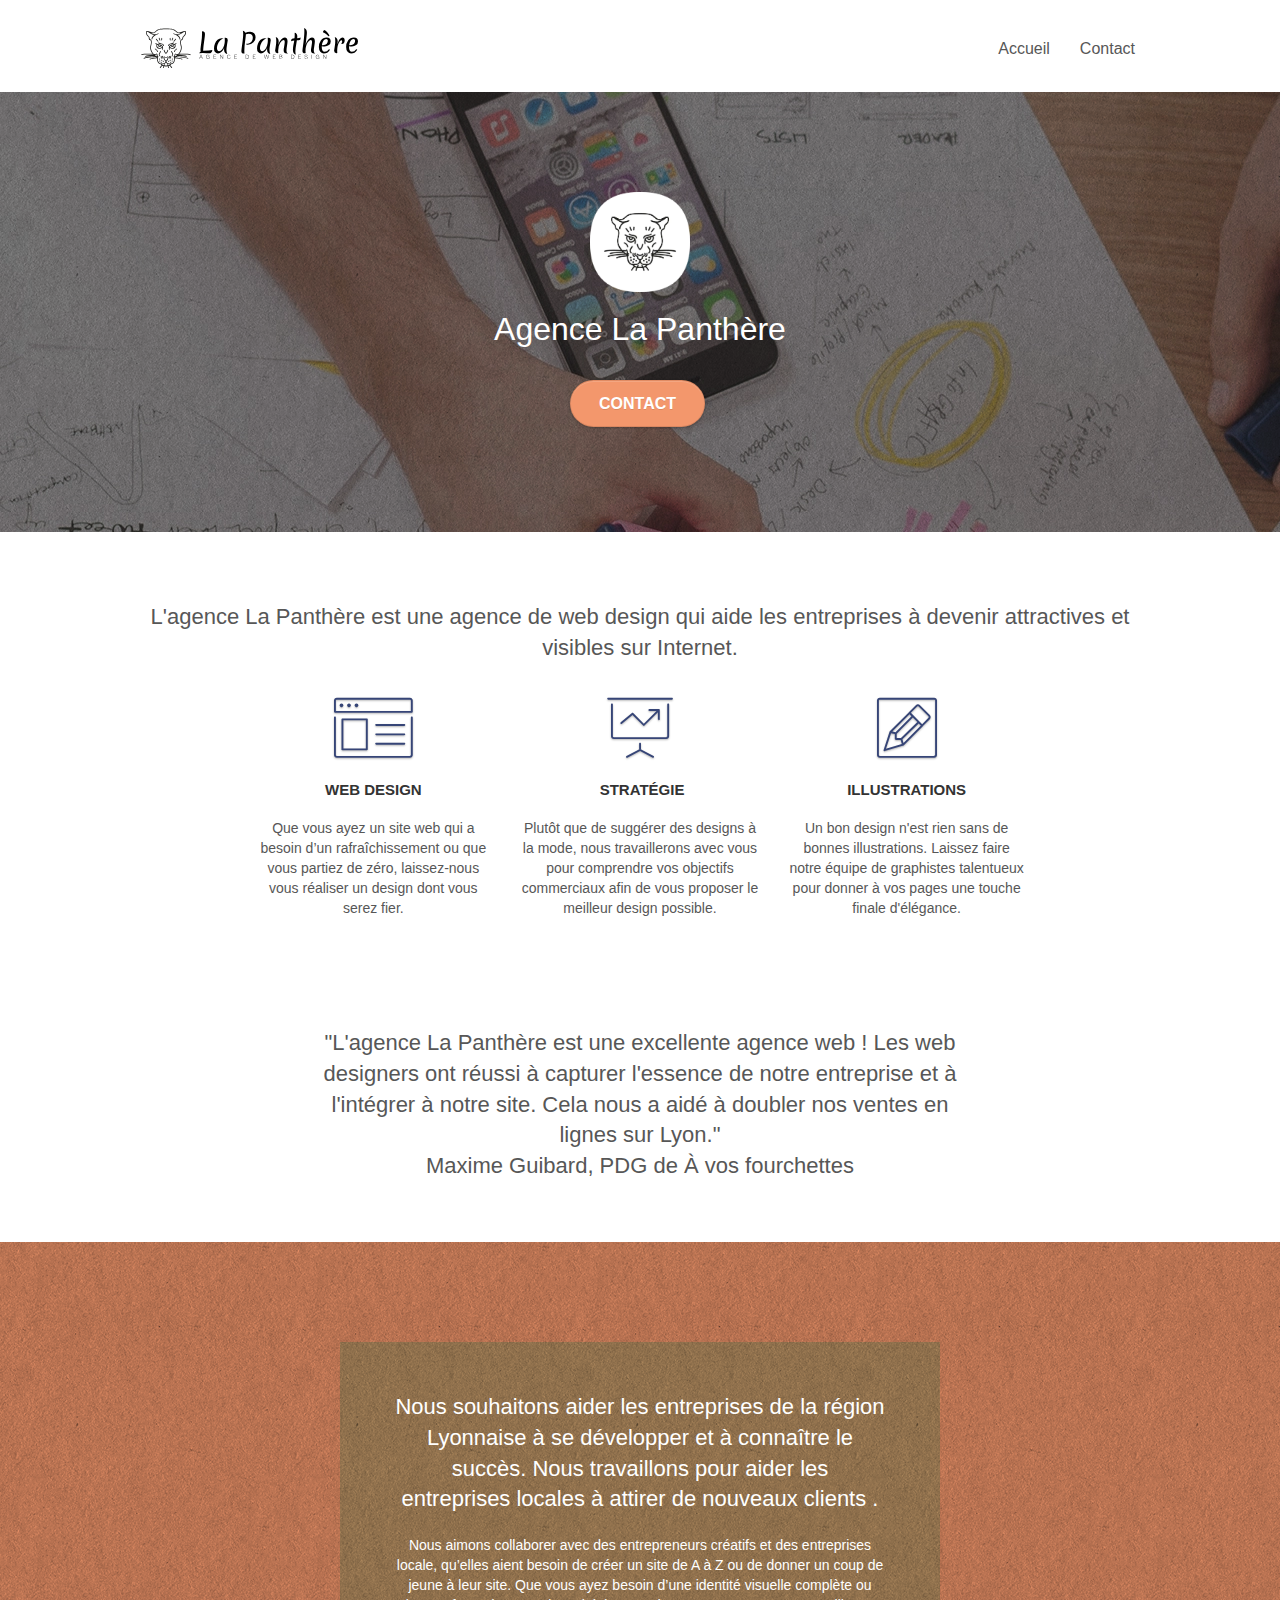
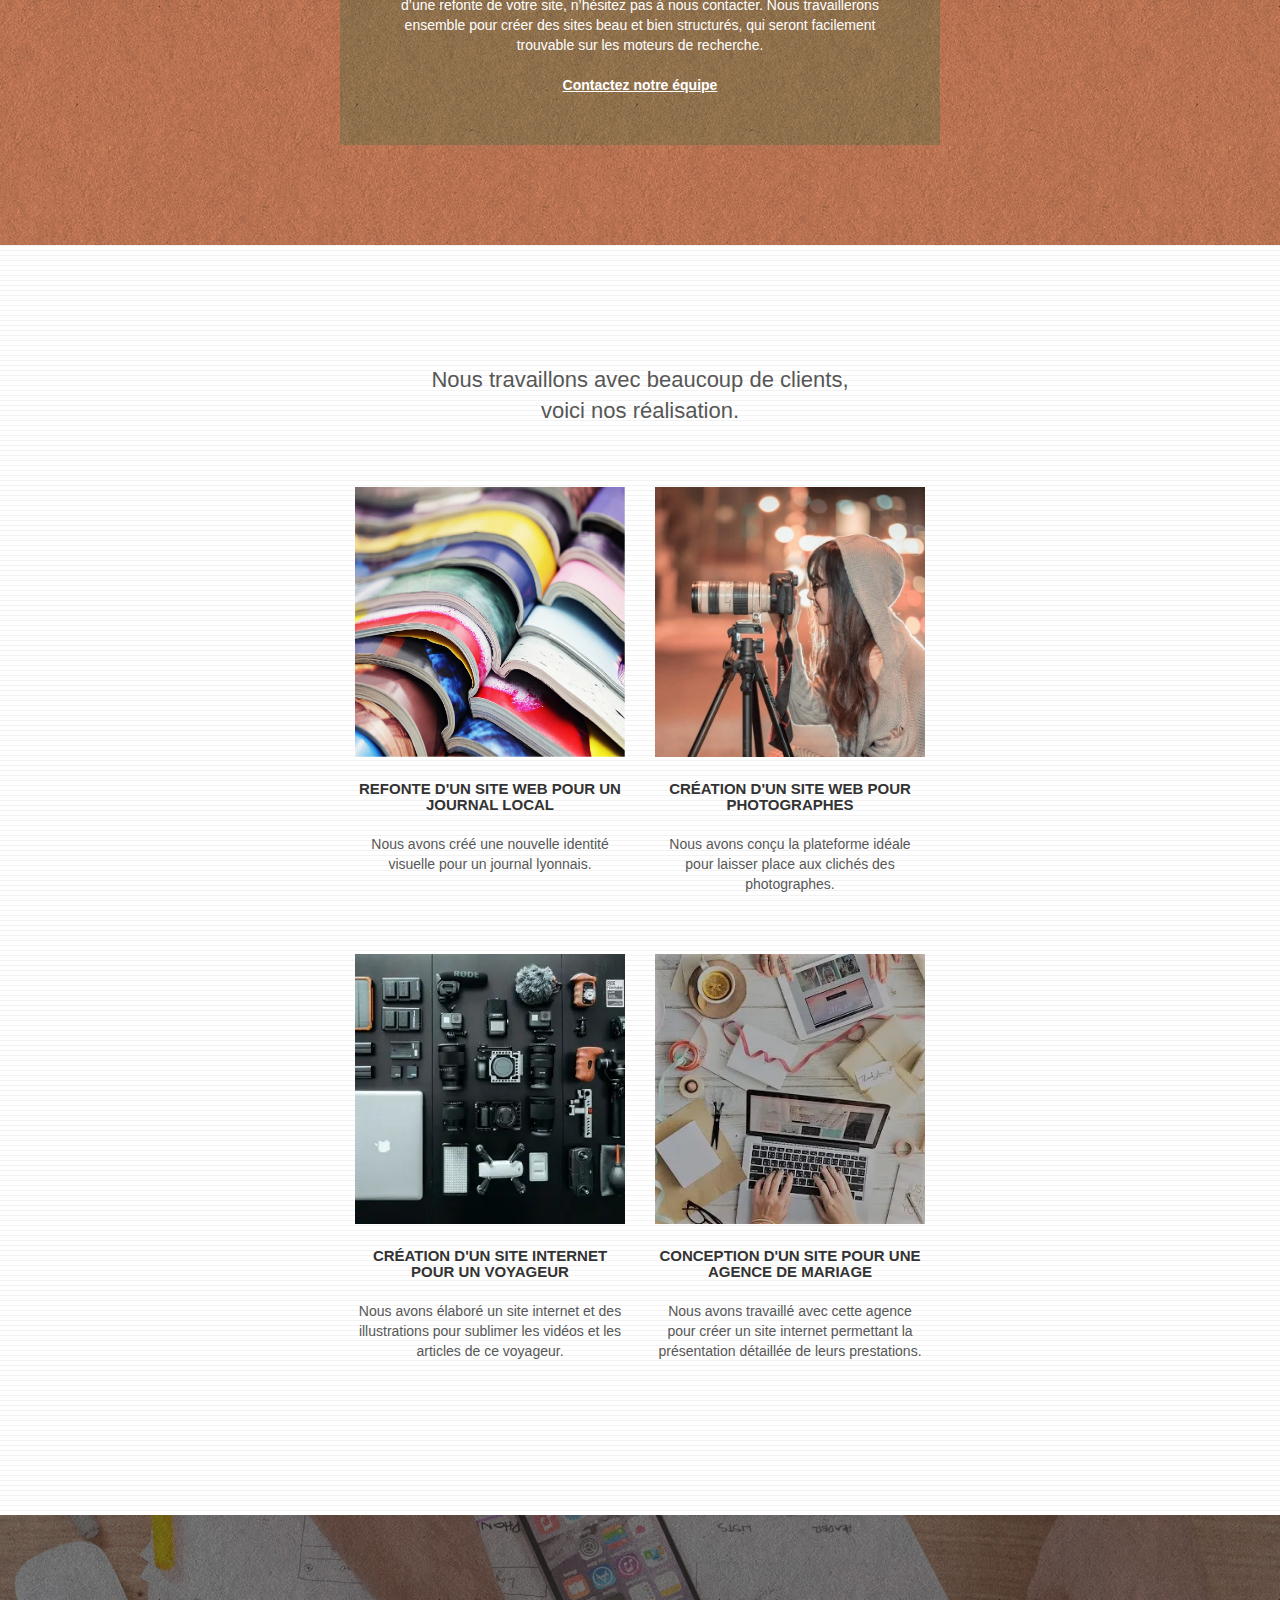
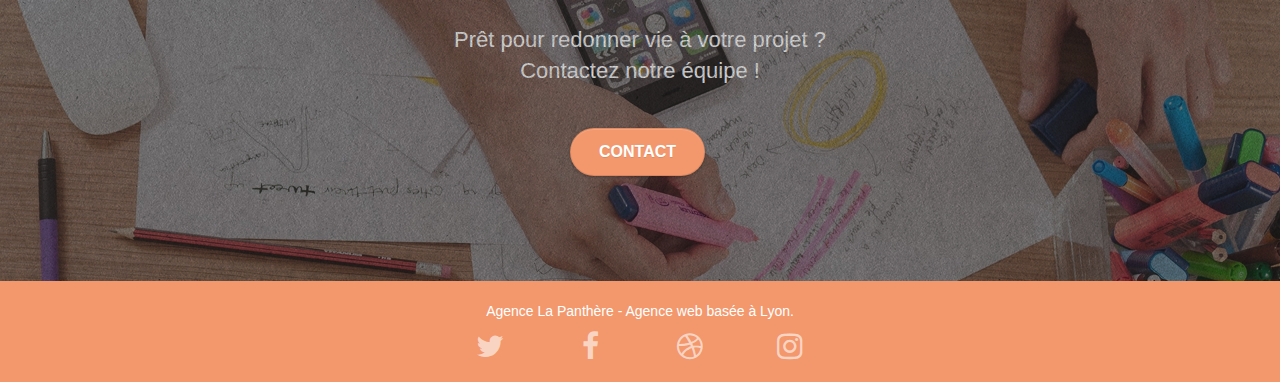
<file: index.html>
<!doctype html>
<html lang="fr">

<head>
	<meta charset="utf-8">
	<meta name="keywords" content="SEO,Google,Site web,Site internet,Agence design Lyon,Agence design">
	<meta name="description" content="Notre agence de web design à Lyon vous offre des services de qualité supérieure pour la création de sites web.
	 								Nous sommes spécialisés dans le référencement SEO et nous utilisons les dernières techniques 
	 								pour améliorer la visibilité de votre site internet sur Google.
									Contactez-nous dès maintenant pour découvrir comment nous pouvons vous aider
									 à augmenter votre conversion grâce à un design de qualité professionnelle.">
	<meta name="viewport" content="width=device-width, initial-scale=1.0, viewport-fit=cover">
	<link rel="shortcut icon" type="image/webp" href="favicon.webp">

	<link rel="stylesheet" type="text/css" href="./css/bootstrap.css">
	<link rel="stylesheet" type="text/css" href="style.min.css">
	<link rel="stylesheet" type="text/css" href="./css/font-awesome.min.css">
	<link rel="stylesheet" type="text/css" href="./css/et-line.min.css">


	<script src="./js/jquery-2.1.0.js"></script>
	<script src="./js/bootstrap.js"></script>
	<script src="./js/blocs.js"></script>
	<script src="./js/jquery.touchSwipe.js" defer></script>
	<script src="./js/gmaps.js"></script>

	<title>Agence Web La Panthère</title>


	<!-- Analytics -->

	<!-- Analytics END -->

</head>

<body>
	<!-- Principal conteneur -->
	<div class="page-container">

		<!-- bloc-0 -->
		<div class="bloc bgc-white l-bloc " id="bloc-0">
			<div class="container bloc-sm">

				<nav class="navbar row">
					<div class="navbar-header">
						<a class="navbar-brand" href="index.html"><img src="img/agence-la-panthere-monochrome.svg"
								alt="Logo de l'agence web La Panthère" height="40" /></a>
						<button id="nav-toggle" type="button" class="ui-navbar-toggle navbar-toggle"
							data-toggle="collapse" data-target=".navbar-1">
							<span class="sr-only">Toggle navigation</span><span class="icon-bar"></span><span
								class="icon-bar"></span><span class="icon-bar"></span>
						</button>
					</div>
					<div class="collapse navbar-collapse navbar-1 special-dropdown-nav">
						<ul class="site-navigation nav navbar-nav">
							<li>
								<a href="index.html">Accueil</a>
							</li>
							<li>
								<a href="Contact.html">Contact</a>
							</li>
						</ul>
					</div>
				</nav>
			</div>
		</div>
		<!-- bloc-0 END -->

		<!-- bloc-1-presentation -->
		<div class="bloc bgc-dark-slate-blue bg-banniere d-bloc bg-t-edge bloc-bg-texture texture-paper b-parallax"
			id="bloc-1-hero">
			<div class="container bloc-lg">
				<div class="row tight-width-whitespace">
					<div class="col-sm-12">
						<img src="img/logo.webp" class="center-block image-resize-mode" width="100"
							alt="Agence La Panthère, agence web lyon, création logo lyon" />
						<h1 class="text-center hero-bloc-text tc-white">
							Agence La Panthère
						</h1>
						<div class="text-center">
							<a href="Contact.html" class="btn btn-lg btn-clean btn-rd cta-hero btn-atomic-tangerine"
								id="cta-hero">Contact</a>
						</div>
					</div>
				</div>
			</div>
		</div>
		<!-- bloc-1-presentation END -->

		<!-- bloc-2-services -->
		<div class="bloc bgc-white l-bloc" id="bloc-2-services">
			<div class="container bloc-md">
				<div class="row">
					<div class="col-sm-12 text-center">
						<h2 class="old_pictures">L'agence La Panthère est une agence de web design qui aide les
							entreprises à devenir attractives et visibles sur Internet.</h2>
					</div>
				</div>
				<div class="row voffset-lg med-width-whitespace">
					<div class="col-sm-4">
						<div class="text-center">
							<span class="et-icon-browser sm-shadow icon-dark-slate-blue icons icon-lg"></span>
						</div>
						<h3 class="mg-md text-center">
							Web design
						</h3>
						<p class="text-center ">
							Que vous ayez un site web qui a besoin d&rsquo;un rafraîchissement ou que vous partiez de
							zéro, laissez-nous vous réaliser un design dont vous serez fier.
						</p>
					</div>
					<div class="col-sm-4">
						<div class="text-center">
							<span class="et-icon-presentation sm-shadow icon-dark-slate-blue icons icon-lg"></span>
						</div>
						<h3 class="mg-md text-center">
							&nbsp;Stratégie
						</h3>
						<p class="text-center ">
							Plutôt que de suggérer des designs à la mode, nous travaillerons avec vous pour comprendre
							vos objectifs commerciaux afin de vous proposer le meilleur design possible.<br>
						</p>
					</div>
					<div class="col-sm-4">
						<div class="text-center">
							<span class="et-icon-edit sm-shadow icon-dark-slate-blue icons icon-lg"></span>
						</div>
						<h3 class="mg-md text-center">
							Illustrations
						</h3>
						<p class="text-center ">
							Un bon design n'est rien sans de bonnes illustrations. Laissez faire notre équipe de
							graphistes talentueux pour donner à vos pages une touche finale d'élégance.
						</p>
					</div>
				</div>
				<div class="row voffset-lg voffset">
					<div class="col-xs-12 col-md-8 col-md-offset-2 text-center">
						<h2 class="old_pictures" id="citation">"L'agence La Panthère est une excellente agence web ! Les
							web designers ont réussi à capturer l'essence de notre entreprise et à l'intégrer à notre
							site. Cela nous a aidé à doubler nos ventes en lignes sur Lyon."<br><span>Maxime Guibard,
								PDG de À vos fourchettes</span></h2>

					</div>
				</div>
			</div>
		</div>
		<!-- bloc-2-services END -->

		<!-- bloc-3-what-i-do -->
		<div class="bloc tc-white bgc-atomic-tangerine bg-presentation d-bloc bloc-bg-texture texture-paper b-parallax"
			id="bloc-3-what-i-do">
			<div class="container bloc-lg">
				<div class="row tight-width-whitespace black-background">
					<div class="col-sm-12">
						<h2 class="mg-md text-center tc-white">
							Nous souhaitons aider les entreprises de la région Lyonnaise à se développer et à connaître
							le succès. Nous travaillons pour aider les entreprises locales à attirer de nouveaux clients
							.<br>
						</h2>
						<p class="text-center white">
							Nous aimons collaborer avec des entrepreneurs créatifs et des entreprises locale, qu’elles
							aient besoin de créer un site de A à Z ou de donner un coup de jeune à leur site. Que vous
							ayez besoin d’une identité visuelle complète ou d’une refonte de votre site, n’hésitez pas à
							nous contacter. Nous travaillerons ensemble pour créer des sites beau et bien structurés,
							qui seront facilement trouvable sur les moteurs de recherche. <br><br><a
								class="ltc-white bold-link" href="Contact.html">Contactez notre équipe</a><br>
						</p>
					</div>
				</div>
			</div>
		</div>
		<!-- bloc-3-what-i-do END -->

		<!-- bloc-4-portfolio -->
		<div class="bloc bgc-white bg-lines-h2-bg bg-repeat l-bloc" id="bloc-4-portfolio">
			<div class="container bloc-lg">
				<div class="row">
					<div class="col-sm-12 text-center">
						<h2 class="old_pictures">Nous travaillons avec beaucoup de clients,<br>voici nos réalisation.
						</h2>
					</div>
				</div>
				<div class="row tight-width-whitespace portfolio-row">
					<div class="col-sm-6">
						<a href="#" data-lightbox="img/1.webp" data-gallery-id="gallery-1"
							data-caption="Refonte d'un site web pour un journal local" data-frame="snapshot-lb"><img
								src="img/1.webp"
								alt="lyon web design logo agence web meilleure agence et refonte site web journal"
								class="img-responsive portfolio-thumb" /></a>
						<h3 class="mg-md text-center">
							Refonte d'un site web pour un journal local
						</h3>
						<p class="text-center">
							Nous avons créé une nouvelle identité visuelle pour un journal lyonnais.
						</p>
					</div>
					<div class="col-sm-6">
						<a href="#" data-lightbox="img/2.webp" data-gallery-id="gallery-1"
							data-caption="Création d'un site web pour photographes" data-frame="snapshot-lb"><img
								src="img/2.webp" class="img-responsive portfolio-thumb"
								alt="lyon web design logo agence web meilleure agence, Création d'un site web pour photographes" /></a>
						<h3 class="mg-md text-center">
							Création d'un site web pour photographes
						</h3>
						<p class="text-center">
							Nous avons conçu la plateforme idéale pour laisser place aux clichés des photographes.
						</p>
					</div>
				</div>
				<div class="row tight-width-whitespace portfolio-row">
					<div class="col-sm-6">
						<a href="#" data-lightbox="img/3.webp" data-gallery-id="gallery-1"
							data-caption="Création d'un site internet pour un voyageur" data-frame="snapshot-lb"><img
								src="img/3.webp" class="img-responsive portfolio-thumb"
								alt="lyon web design logo agence web meilleure agence, Création d'un site web pour voyageur" /></a>
						<h3 class="mg-md text-center">
							Création d'un site internet pour un voyageur
						</h3>
						<p class="text-center">
							Nous avons élaboré un site internet et des illustrations pour sublimer les vidéos et les
							articles de ce voyageur.
						</p>
					</div>
					<div class="col-sm-6">
						<a href="#" data-lightbox="img/4.webp" data-gallery-id="gallery-1"
							data-caption="Conception d'un site pour une agence de mariage" data-frame="snapshot-lb"><img
								src="img/4.webp" class="img-responsive portfolio-thumb"
								alt="lyon web design logo agence web meilleure agence, Création d'un site web pour agence de mariage" /></a>
						<h3 class="mg-md text-center">
							Conception d'un site pour une agence de mariage
						</h3>
						<p class="text-center">
							Nous avons travaillé avec cette agence pour créer un site internet permettant la
							présentation détaillée de leurs prestations.
						</p>
					</div>
				</div>
			</div>
		</div>
		<!-- bloc-4-portfolio END -->

		<!-- bloc-5-cta -->
		<div class="bloc bgc-dark-slate-blue bg-banniere d-bloc bloc-bg-texture texture-paper" id="bloc-5-cta">
			<div class="container bloc-lg">
				<div class="row">
					<h2 class="mg-md text-center tc-white">
						Prêt pour redonner vie à votre projet ?<br>Contactez notre équipe !
					</h2>
					<div class="col-sm-12 text-center">
						<a href="Contact.html"
							class="btn btn-atomic-tangerine btn-clean btn-rd btn-lg cta-hero">Contact</a>
					</div>
				</div>
			</div>
		</div>
		<!-- bloc-5-cta END -->

		<!-- Footer - bloc-8 -->
		<div class="bloc bgc-atomic-tangerine d-bloc" id="bloc-8">
			<div class="container bloc-sm">
				<div class="row">
					<div class="col-sm-12">
						<p class="text-center white">
							Agence La Panthère - Agence web basée à Lyon.<br>
						</p>
						<div class="row row-no-gutters social">
							<div class="col-sm-3">
								<div class="text-center">
									<a class="social" href="index.html"><span class="fa fa-twitter icon-md"></span></a>
								</div>
							</div>
							<div class="col-sm-3">
								<div class="text-center">
									<a class="social" href="index.html"><span class="fa fa-facebook icon-md"></span></a>
								</div>
							</div>
							<div class="col-sm-3">
								<div class="text-center">
									<a class="social" href="index.html"><span class="fa fa-dribbble icon-md"></span></a>
								</div>
							</div>
							<div class="col-sm-3">
								<div class="text-center">
									<a class="social" href="index.html"><span
											class="fa fa-instagram icon-md"></span></a>
								</div>
							</div>

						</div>
					</div>
				</div>
			</div>
			<!-- Footer - bloc-8 END -->
		</div>
		<!-- Principal conteneur END -->
	</div>

</body>

</html>
</file>
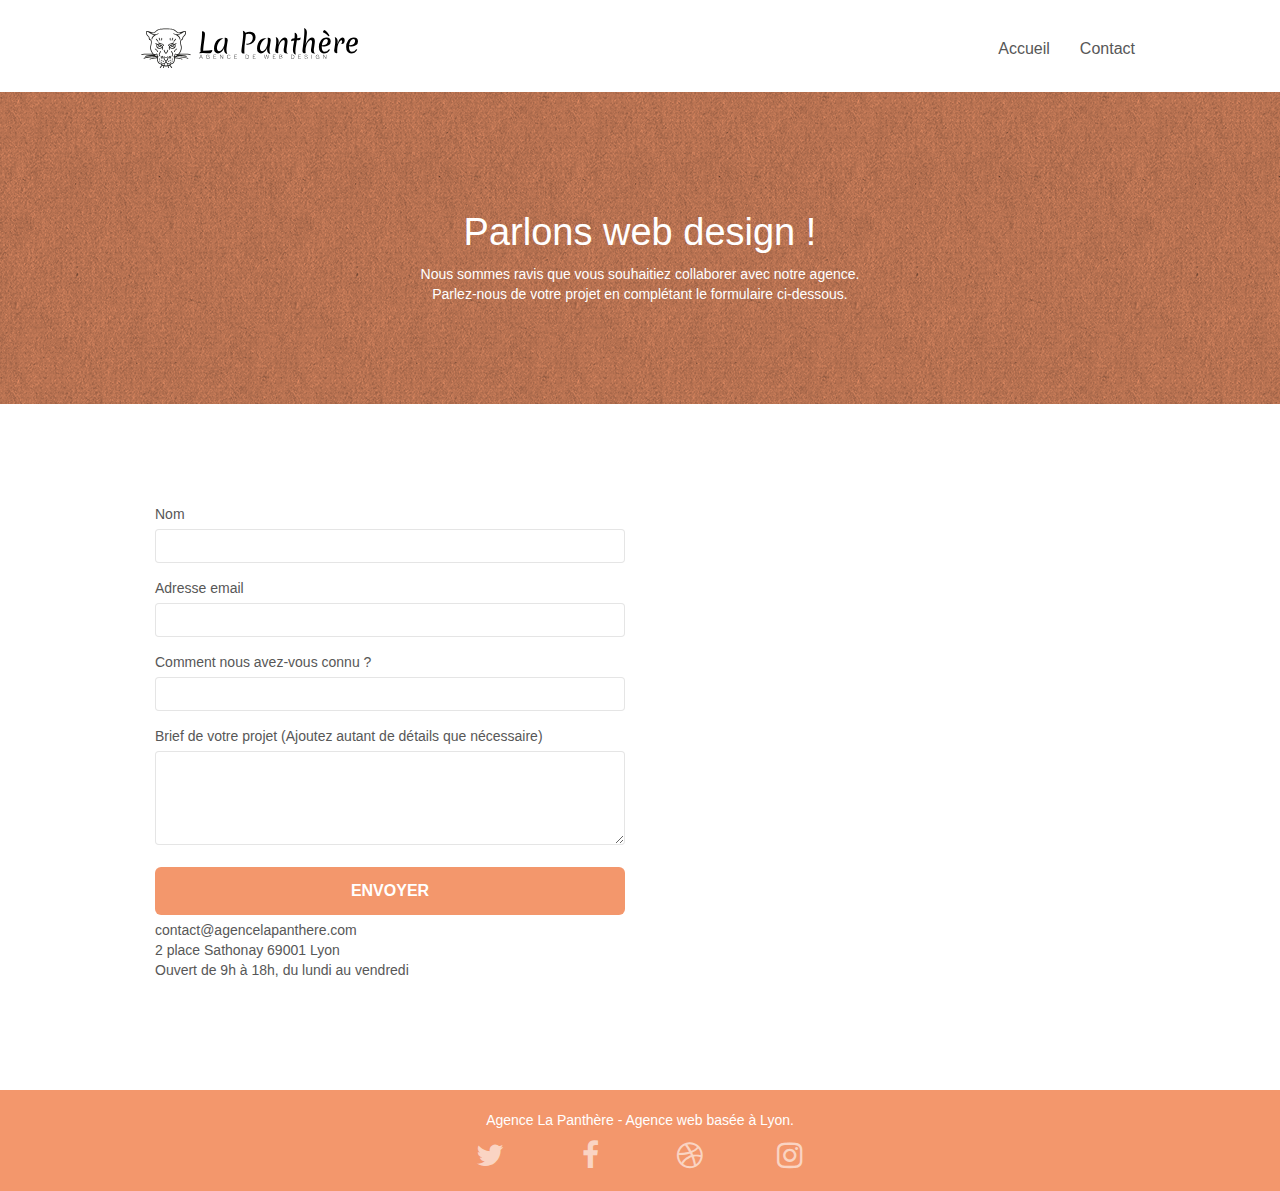
<file: Contact.html>
<!doctype html>
<html lang="fr">

<head>
    <meta charset="utf-8">
    <meta name="keywords" content="web design, Lyon, agence web, création site internet, visibilité, contact">
    <meta name="description" content="Contactez notre agence de web design basée à Lyon
    pour créer un site web unique et personnalisé pour votre entreprise.
    Améliorez votre visibilité sur le web et augmentez la conversion.
    Remplissez notre formulaire de contact dès maintenant">

    <meta name="viewport" content="width=device-width, initial-scale=1.0, viewport-fit=cover">
    <link rel="shortcut icon" type="image/png" href="favicon.webp">

    <link rel="stylesheet" type="text/css" href="./css/bootstrap.css">
    <link rel="stylesheet" type="text/css" href="style.min.css">
    <link rel="stylesheet" type="text/css" href="./css/font-awesome.min.css">
    <link rel="stylesheet" type="text/css" href="./css/et-line.min.css">


    <script src="./js/jquery-2.1.0.js"></script>
    <script src="./js/bootstrap.js"></script>
    <script src="./js/blocs.js"></script>
    <script src="./js/jqBootstrapValidation.js"></script>
    <script src="./js/formHandler.min.js"></script>
    <title>Contact Agence Web La Panthère</title>


    <!-- Analytics -->

    <!-- Analytics END -->

</head>

<body>
    <!-- Principal conteneur -->
    <div class="page-container">

        <!-- bloc-0 -->
        <div class="bloc bgc-white l-bloc " id="bloc-0">
            <div class="container bloc-sm">
                <nav class="navbar row">
                    <div class="navbar-header">
                        <a class="navbar-brand" href="index.html"><img src="img/agence-la-panthere-monochrome.svg"
                                alt="atlanta web design logo" height="40" /></a>
                        <button id="nav-toggle" type="button" class="ui-navbar-toggle navbar-toggle"
                            data-toggle="collapse" data-target=".navbar-1">
                            <span class="sr-only">Toggle navigation</span><span class="icon-bar"></span><span
                                class="icon-bar"></span><span class="icon-bar"></span>
                        </button>
                    </div>
                    <div class="collapse navbar-collapse navbar-1 special-dropdown-nav">
                        <ul class="site-navigation nav navbar-nav">
                            <li>
                                <a href="index.html">Accueil</a>
                            </li>
                            <li>
                            </li>
                            <li>
                                <a href="page2.html">Contact</a>
                            </li>
                        </ul>
                    </div>
                </nav>
            </div>
        </div>
        <!-- bloc-0 END -->

        <!-- bloc-6 -->
        <div class="bloc bg-dots-bg bg-repeat bgc-atomic-tangerine d-bloc bloc-bg-texture texture-paper" id="bloc-6">
            <div class="container bloc-lg">
                <div class="row">
                    <div class="col-sm-12">
                        <h1 class="text-center hero-bloc-text tc-white">
                            Parlons web design !
                        </h1>
                        <p class="text-center mg-lg tc-white tight-width-whitespace">
                            Nous sommes ravis que vous souhaitiez collaborer avec notre agence.<br>
                            Parlez-nous de votre projet en complétant le formulaire ci-dessous.
                        </p>
                    </div>
                </div>
            </div>
        </div>
        <!-- bloc-6 END -->

        <!-- bloc-7 -->
        <div class="bloc bgc-white l-bloc" id="bloc-7">
            <div class="container bloc-lg">
                <div class="column">
                    <div class="col-sm-6">
                        <form id="form_1" novalidate>
                            <div class="form-group">
                                <label for='name'>
                                    Nom
                                </label>
                                <input id="name" class="form-control" required />
                            </div>
                            <div class="form-group">
                                <label for="email">
                                    Adresse email
                                </label>
                                <input id="email" class="form-control" type="email" required />
                            </div>
                            <div class="form-group">
                                <label for="input_504">
                                    Comment nous avez-vous connu ?
                                </label>
                                <input class="form-control" type="email" required id="input_504" />
                            </div>
                            <div class="form-group">
                                <label for="message">
                                    Brief de votre projet (Ajoutez autant de détails que nécessaire)<br>
                                </label><textarea id="message" class="form-control" rows="4" cols="50"
                                    required></textarea>
                            </div>
                            <button class="bloc-button btn btn-lg btn-block cta-hero btn-atomic-tangerine"
                                type="submit">
                                Envoyer
                            </button>
                        </form>
                    </div>
                    <div class="col-sm-6" id="adress_contact">
                        <p>
                            contact@agencelapanthere.com<br>2 place Sathonay 69001 Lyon<br>Ouvert de 9h à 18h, du lundi
                            au vendredi<br>
                        </p>
                    </div>
                </div>
            </div>
        </div>
        <!-- bloc-7 END -->

        <!-- ScrollToTop Button -->
        <a class="bloc-button btn btn-d scrollToTop" onclick="scrollToTarget('1')"><span
                class="fa fa-chevron-up"></span></a>
        <!-- ScrollToTop Button END-->


        <!-- Footer - bloc-8 -->
        <div class="bloc bgc-atomic-tangerine d-bloc" id="bloc-8">
            <div class="container bloc-sm">
                <div class="row">
                    <div class="col-sm-12">
                        <p class="text-center white">
                            Agence La Panthère - Agence web basée à Lyon.<br>
                        </p>
                        <div class="row row-no-gutters social">
                            <div class="col-sm-3">
                                <div class="text-center">
                                    <a class="social" href="index.html"><span class="fa fa-twitter icon-md"></span></a>
                                </div>
                            </div>
                            <div class="col-sm-3">
                                <div class="text-center">
                                    <a class="social" href="index.html"><span class="fa fa-facebook icon-md"></span></a>
                                </div>
                            </div>
                            <div class="col-sm-3">
                                <div class="text-center">
                                    <a class="social" href="index.html"><span class="fa fa-dribbble icon-md"></span></a>
                                </div>
                            </div>
                            <div class="col-sm-3">
                                <div class="text-center">
                                    <a class="social" href="index.html"><span
                                            class="fa fa-instagram icon-md"></span></a>
                                </div>
                            </div>
                        </div>
                    </div>
                </div>
            </div>
        </div>
        <!-- Footer - bloc-8 END -->

    </div>
    <!-- Principal conteneur END -->


</body>

</html>
</file>
<file: style.min.css>
body{margin:0;padding:0;background:#FFF;overflow-x:hidden;-webkit-font-smoothing:antialiased;-moz-osx-font-smoothing:grayscale}a,button{transition:all .3s ease-in-out;outline:none!important}a:hover{text-decoration:none;cursor:pointer}#page-loading-blocs-notifaction{position:fixed;top:0;bottom:0;width:100%;z-index:100000;background:#FFF url(img/pageload-spinner.gif) no-repeat center center}.bloc{width:100%;clear:both;background:50% 50% no-repeat;padding:0 50px;-webkit-background-size:cover;-moz-background-size:cover;-o-background-size:cover;background-size:cover;position:relative}.bloc .container{padding-left:0;padding-right:0}.bloc-lg{padding:100px 50px}.bloc-md{padding:50px}.bloc-sm{padding:20px 50px}.bg-center,.bg-l-edge,.bg-r-edge,.bg-t-edge,.bg-b-edge,.bg-tl-edge,.bg-bl-edge,.bg-tr-edge,.bg-br-edge,.bg-repeat{-webkit-background-size:auto!important;-moz-background-size:auto!important;-o-background-size:auto!important;background-size:auto!important}.bg-repeat{background:repeat}.bg-t-edge{background:top no-repeat}.bloc-bg-texture::before{content:"";background-size:2px 2px;position:absolute;top:0;bottom:0;left:0;right:0}.texture-paper::before{background:url(img/texture-paper.webp);background-size:280px 280px}.b-parallax{background-attachment:fixed}.d-bloc{color:rgba(255,255,255,.7)}.d-bloc button:hover{color:rgba(255,255,255,.9)}.d-bloc .icon-round,.d-bloc .icon-square,.d-bloc .icon-rounded,.d-bloc .icon-semi-rounded-a,.d-bloc .icon-semi-rounded-b{border-color:rgba(255,255,255,.9)}.d-bloc .divider-h span{border-color:rgba(255,255,255,.2)}.d-bloc .a-btn,.d-bloc .navbar a,.d-bloc .navbar-brand,.d-bloc a .icon-sm,.d-bloc a .icon-md,.d-bloc a .icon-lg,.d-bloc a .icon-xl,.d-bloc h1 a,.d-bloc h2 a,.d-bloc h3 a,.d-bloc h4 a,.d-bloc h5 a,.d-bloc h6 a,.d-bloc p a{color:rgba(255,255,255,.6)}.d-bloc .a-btn:hover,.d-bloc .navbar a:hover,.d-bloc .navbar-brand:hover,.d-bloc a:hover .icon-sm,.d-bloc a:hover .icon-md,.d-bloc a:hover .icon-lg,.d-bloc a:hover .icon-xl,.d-bloc h1 a:hover,.d-bloc h2 a:hover,.d-bloc h3 a:hover,.d-bloc h4 a:hover,.d-bloc h5 a:hover,.d-bloc h6 a:hover,.d-bloc p a:hover{color:rgba(255,255,255,1)}.d-bloc .navbar-toggle .icon-bar{background:rgba(255,255,255,1)}.d-bloc .btn-wire,.d-bloc .btn-wire:hover{color:rgba(255,255,255,1);border-color:rgba(255,255,255,1)}.d-bloc .panel{color:rgba(0,0,0,.5)}.d-bloc .panel button:hover{color:rgba(0,0,0,.7)}.d-bloc .panel icon{border-color:rgba(0,0,0,.7)}.d-bloc .panel .divider-h span{border-color:rgba(0,0,0,.1)}.d-bloc .panel .a-btn{color:rgba(0,0,0,.6)}.d-bloc .panel .a-btn:hover{color:rgba(0,0,0,1)}.d-bloc .panel .btn-wire,.d-bloc .panel .btn-wire:hover{color:rgba(0,0,0,.7);border-color:rgba(0,0,0,.3)}.d-bloc .panel,.l-bloc{color:rgba(0,0,0,.5)}.d-bloc .panel button:hover,.l-bloc button:hover{color:rgba(0,0,0,.7)}.l-bloc .icon-round,.l-bloc .icon-square,.l-bloc .icon-rounded,.l-bloc .icon-semi-rounded-a,.l-bloc .icon-semi-rounded-b{border-color:rgba(0,0,0,.7)}.d-bloc .panel .divider-h span,.l-bloc .divider-h span{border-color:rgba(0,0,0,.1)}.d-bloc .panel .a-btn,.l-bloc .a-btn,.l-bloc .navbar a,.l-bloc .navbar-brand,.l-bloc a .icon-sm,.l-bloc a .icon-md,.l-bloc a .icon-lg,.l-bloc a .icon-xl,.l-bloc h1 a,.l-bloc h2 a,.l-bloc h3 a,.l-bloc h4 a,.l-bloc h5 a,.l-bloc h6 a,.l-bloc p a{color:rgba(0,0,0,.6)}.d-bloc .panel .a-btn:hover,.l-bloc .a-btn:hover,.l-bloc .navbar a:hover,.l-bloc .navbar-brand:hover,.l-bloc a:hover .icon-sm,.l-bloc a:hover .icon-md,.l-bloc a:hover .icon-lg,.l-bloc a:hover .icon-xl,.l-bloc h1 a:hover,.l-bloc h2 a:hover,.l-bloc h3 a:hover,.l-bloc h4 a:hover,.l-bloc h5 a:hover,.l-bloc h6 a:hover,.l-bloc p a:hover{color:rgba(0,0,0,1)}.l-bloc .navbar-toggle .icon-bar{color:rgba(0,0,0,.6)}.d-bloc .panel .btn-wire,.d-bloc .panel .btn-wire:hover,.l-bloc .btn-wire,.l-bloc .btn-wire:hover{color:rgba(0,0,0,.7);border-color:rgba(0,0,0,.3)}.voffset{margin-top:30px}.voffset-lg{margin-top:80px}.row-no-gutters{margin-right:0;margin-left:0}.row.row-no-gutters>[class^="col-"],.row.row-no-gutters>[class*=" col-"]{padding-right:0;padding-left:0}#bloc-1-hero h1{font-size:32px}.navbar{margin-bottom:0;z-index:1}.navbar-brand{height:auto;padding:3px 15px;font-size:25px;font-weight:400;font-weight:600;line-height:44px}.navbar-brand img{max-height:200px;margin:0 5px 0 0;display:inline}.navbar-brand img[src$=svg]{min-width:100px}.nav-center .navbar-brand img{margin:0}.navbar .nav{padding-top:2px;margin-right:-16px;float:right;z-index:1}.nav>li{float:left;margin-top:4px;font-size:16px}.navbar-nav .open .dropdown-menu>li>a{text-align:inherit}.nav>li a:hover,.nav>li a:focus{background:transparent}.navbar-toggle{margin:10px 10px 0 0;border:0}.navbar-toggle:hover{background:transparent!important}.navbar-toggle .icon-bar{background-color:rgba(0,0,0,.5);width:26px}.nav-invert .navbar .nav{float:left}.nav-invert .navbar-header,.nav-invert .navbar-brand{float:right;position:relative;z-index:2}@media (min-width:768px){.site-navigation{position:absolute;top:50%;right:20px;transform:translate(0,-50%);-webkit-transform:translateY(-50%)}.nav>li .dropdown-menu a,.nav>li .dropdown-menu a:hover{color:#484848}.nav-invert .site-navigation{left:0;right:0}.nav-center{text-align:center}.nav-center .navbar-header{width:100%}.nav-center .navbar-header,.nav-center .navbar-brand,.nav-center .nav>li{float:none;display:inline-block}.nav-center .site-navigation{position:relative;width:100%;right:0;margin-right:0;margin-top:20px}.nav-center.mini-nav .navbar-toggle{float:none;margin:10px auto 0}}.nav>li>.dropdown a{background:none!important;display:block;padding:14px 15px}nav .caret{margin:0 5px}.dropdown-menu .dropdown-menu{top:-8px;left:100%}.dropdown-menu .dropmenu-flow-right{top:100%;left:0;margin-left:-1px;border-top-left-radius:0;border-top-right-radius:0}.dropdown-menu .dropdown span{border:4px solid #000;border-top-color:transparent;border-right-color:transparent;border-bottom-color:transparent;margin:6px -5px 0 0!important;float:right}.mg-md{margin-top:10px;margin-bottom:20px}.mg-lg{margin-top:10px;margin-bottom:40px}.btn{margin:0 5px 5px 0}.btn.pull-right{margin:0 0 5px 5px}.btn-d,.btn-d:hover,.btn-d:focus{color:#FFF;background:rgba(0,0,0,.3)}button{outline:none!important}.btn-rd{border-radius:40px}.btn-clean{border:1px solid rgba(0,0,0,.08);border-bottom-color:rgba(0,0,0,.1);text-shadow:0 1px 0 rgba(0,0,1,.1);box-shadow:0 1px 3px rgba(0,0,1,.25),inset 0 1px 0 0 rgba(255,255,255,.15)}.icon-md{font-size:30px!important}.icon-lg{font-size:60px!important}.sm-shadow{text-shadow:0 1px 2px rgba(0,0,0,.3)}.panel-sq,.panel-sq .panel-heading,.panel-sq .panel-footer{border-radius:0}.panel-rd{border-radius:30px}.panel-rd .panel-heading{border-radius:29px 29px 0 0}.panel-rd .panel-footer{border-radius:0 0 29px 29px}.form-control{border-color:rgba(0,0,0,.1);box-shadow:none}.scrollToTop{width:40px;height:40px;position:fixed;bottom:20px;right:20px;opacity:0;z-index:500;transition:all .3s ease-in-out}.scrollToTop span{margin-top:6px}.showScrollTop{font-size:14px;opacity:1}a[data-lightbox]{position:relative;display:block;text-align:center}a[data-lightbox]:hover::before{content:"+";font-family:"HelveticaNeue-Light","Helvetica Neue Light","Helvetica Neue",Helvetica,Arial;font-size:32px;width:50px;height:50px;margin-left:-25px;border-radius:50%;background:rgba(0,0,0,.6);color:#FFF;font-weight:100;z-index:1;position:absolute;top:50%;transform:translateY(-50%);-webkit-transform:translateY(-50%)}a[data-lightbox]:hover img{opacity:.6;-webkit-animation-fill-mode:none;animation-fill-mode:none}#lightbox-modal{display:flex;align-items:center}#lightbox-modal .modal-dialog{width:90%;max-width:900px;margin:0 auto 0}#lightbox-modal .modal-dialog img{max-height:90vh;margin:0 auto}.lightbox-caption{padding:20px;color:#FFF;background:rgba(0,0,0,.5);position:absolute;left:15px;right:15px;bottom:5px}.close-lightbox{color:#FFF;font-size:30px;position:absolute;top:20px;right:20px;z-index:20;background:rgba(0,0,0,.5);border:none;line-height:30px;padding:0 9px 5px;opacity:.3}.close-lightbox:hover,.next-lightbox:hover,.prev-lightbox:hover{opacity:1;color:#FFF}.next-lightbox,.prev-lightbox{font-size:20px;color:rgba(255,255,255,.9);background:rgba(0,0,0,.5);transition:all .2s ease-in-out;position:absolute;top:45%;z-index:1;opacity:.4}.next-lightbox{padding:6px 8px 1px 13px;right:25px}.prev-lightbox{padding:6px 13px 1px 10px;left:25px}.snapshot-lb .modal-body{padding-bottom:45px}.snapshot-lb .lightbox-caption{padding:0;color:rgba(0,0,0,.5);background:none}h1,h2,h3,h4,h5,h6,p,label,.btn,a{font-family:"helvetica";font-weight:400;color:#575757!important}.container{max-width:1000px}.hero-bloc-text{font-size:38px}.hero-bloc-text-sub{font-size:36px}.statement-bloc-text{line-height:26px;font-style:italic;font-size:20px;text-align:center;font-weight:lighter;max-width:520px;margin:auto auto auto auto}p{font-size:14px}.tight-width-whitespace{max-width:600px;margin:auto auto auto auto}.h1{font-size:20px;font-family:"Open Sans"}.cta-hero{margin-top:22px;color:#FFFFFF!important;text-transform:uppercase;padding:12px 28px 12px 28px;font-size:16px;font-weight:700}.social{max-width:400px;margin:auto auto auto auto}h2{font-size:22px;line-height:1.4em}h3{font-size:15px;text-transform:uppercase;font-weight:700;color:#333333!important}.med-width-whitespace{max-width:800px;margin:auto auto auto auto;box-shadow:0 0 0 #000}h1{color:#333333!important}h4{color:#333333!important}.icons{margin-bottom:14px;margin-top:24px}.white{color:#FFFFFF!important}.portfolio-thumb{margin-bottom:24px}.portfolio-row{margin-bottom:44px;margin-top:50px}.avatar{box-shadow:0 4px 9px rgba(0,0,0,.3)}.black-background{background-color:rgba(165,147,99,.7);padding:40px 40px 40px 40px}.bold-link{font-weight:900;text-decoration:underline!important}.bgc-white{background-color:#FFF}.bgc-dark-slate-blue{background-color:#364577}.bgc-atomic-tangerine{background-color:#F3976C}.tc-white{color:#ffffff!important}.btn-atomic-tangerine{background:#F3976C;color:#FFFFFF!important}.btn-atomic-tangerine:hover{background:#c27956!important;color:#FFFFFF!important}.ltc-white{color:#FFFFFF!important}.ltc-white:hover{color:#cccccc!important}.ltc-atomic-tangerine{color:#F3976C!important}.ltc-atomic-tangerine:hover{color:#c27956!important}.icon-dark-slate-blue{color:#364577!important;border-color:#364577!important}.bg-dots-bg{background-image:url(img/dots-bg.webp)}.bg-lines-h2-bg{background-image:url(img/lines-h2-bg.webp)}.bg-banniere{background-image:url(img/agence-la-panthere.webp)}.bg-presentation{background-image:url(img/image-de-presentation.webp)}.column{display:flex;flex-direction:column}#adress_contact{font-size:20px}@media (max-width:1024px){.bloc{padding-left:20px;padding-right:20px}.bloc.full-width-bloc,.bloc-tile-2.full-width-bloc .container,.bloc-tile-3.full-width-bloc .container,.bloc-tile-4.full-width-bloc .container{padding-left:0;padding-right:0}}@media (max-width:992px) and (min-width:768px){.navbar .nav{max-width:80%}.nav-center.navbar .nav{max-width:100%}}@media only screen and (min-width:768px) and (max-width:1024px) and (orientation:landscape){.b-parallax{background-attachment:scroll}}@media only screen and (min-width:1024px) and (max-width:1366px) and (-webkit-min-pixel-ratio:1.5){.b-parallax{background-attachment:scroll}}@media (max-width:991px){.container{width:100%}.b-parallax{background-attachment:scroll}.page-container,#hero-bloc{overflow-x:hidden;position:relative}.bloc-group,.bloc-group .bloc{display:block;width:100%}.bloc-fill-screen .fill-bloc-top-edge,.bloc-fill-screen .fill-bloc-bottom-edge{padding:0 20px}}@media (max-width:767px){.page-container{overflow-x:hidden;position:relative}h1,h2,h3,h4,h5,h6,p,#disqus_thread{padding-left:10px!important;padding-right:10px!important}.b-parallax{background-attachment:scroll}.navbar .nav{padding-top:0;border-top:1px solid rgba(0,0,0,.2);float:none!important}.navbar.row{margin-left:0;margin-right:0}.site-navigation{position:inherit;transform:none;-webkit-transform:none;-ms-transform:none}.nav>li{margin-top:0;border-bottom:1px solid rgba(0,0,0,.1);background:rgba(0,0,0,.05);text-align:left;padding-left:15px;width:100%}.nav>li:hover{background:rgba(0,0,0,.08)}.dropdown .dropdown a .caret{float:none;margin:5px 0 0 10px!important;border:4px solid #000;border-bottom-color:transparent;border-right-color:transparent;border-left-color:transparent}#hero-bloc .navbar .nav{background:rgba(0,0,0,.8)}#hero-bloc .navbar .nav a{color:rgba(255,255,255,.6)}.hero{padding:50px 0}.hero-nav{left:-1px;right:-1px}.navbar-collapse{padding:0;overflow-x:hidden;-webkit-box-shadow:none;box-shadow:none}.navbar-brand img{max-height:40px;width:auto}.nav-invert .navbar-header{float:none;width:100%}.nav-invert .navbar-toggle{float:left;margin-left:10px}.bloc{padding-left:0;padding-right:0}.bloc-xxl,.bloc-xl,.bloc-lg{padding:40px 0}.bloc-sm,.bloc-md{padding-left:0;padding-right:0}.bloc-tile-2 .container,.bloc-tile-3 .container,.bloc-tile-4 .container,.bloc-fill-screen .fill-bloc-top-edge,.bloc-fill-screen .fill-bloc-bottom-edge{padding-left:0;padding-right:0}.a-block{padding:0 10px}.btn-dwn{display:none}.voffset{margin-top:5px}.voffset-md{margin-top:20px}.voffset-lg{margin-top:30px}form{padding:5px}.close-lightbox{display:inline-block}.blocsapp-device-iphone5{background-size:216px 425px;padding-top:60px;width:216px;height:425px}.blocsapp-device-iphone5 img{width:180px;height:320px}}@media (max-width:400px){.bloc{padding-left:0;padding-right:0}}@media (max-width:767px){.bloc-mob-center-text{text-align:center}}
</file>
